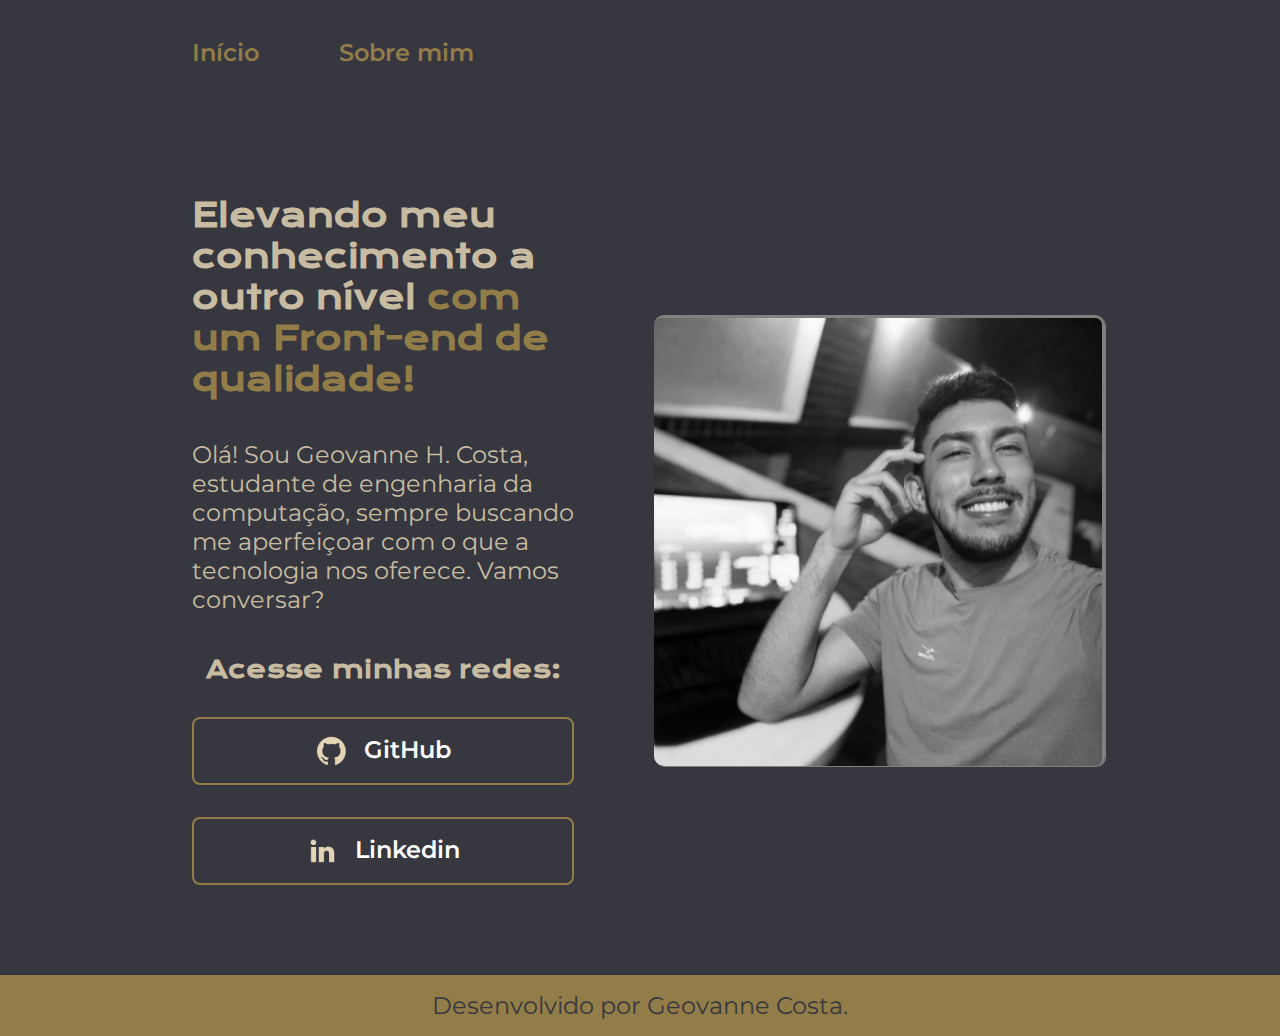
<file: index.html>
<!DOCTYPE html>
<html lang="pt-br">
    <head>
        <meta charset="UTF-8">
        <meta http-equiv="X-UA-Compatible" content="IE=edge">
        <meta name="viewport" content="width=device-width, initial-scale=1.0">
        <title>Portfolio</title>
        <link rel="stylesheet" href="./styles/style2.css">
    </head>
    <body>
        <header class="cabecalho">
            <nav class="cabecalho__menu">
                <a class="cabecalho__menu__link" href="index.html">Início</a>
                <a class="cabecalho__menu__link" href="about.html">Sobre mim</a>
            </nav>
       </header>
        <!--Conteúdo da primeira folha-->
        <main class="apresentacao">
            <!-- conteúdo de textos e links-->
            <section class="apresentacao__conteudo">
                <!--Título e texto-->
                <h1 class="apresentacao__conteudo__titulo">
                    Elevando meu conhecimento a outro nível 
                    <strong class="apresentacao__conteudo__destaque">
                        com um Front-end de qualidade!
                    </strong>
                </h1>
                <p class="apresentacao__conteudo__texto">Olá! Sou Geovanne H. Costa, estudante de engenharia da computação, sempre buscando me aperfeiçoar com o que a tecnologia nos oferece. Vamos conversar?</p>
                <!--Links para redes sociais-->
                <div class="apresentacao__conteudo__links">
                    <h2 class="apresentacao__links__texto">Acesse minhas redes:</h2>
                    <!--Links-->
                    <a class="apresentacao__links__link" href="https://github.com/gehcosta" target="_blank">
                        <img src="Assets/github.png" alt="GitHub">
                        GitHub
                    </a>
                    <a class="apresentacao__links__link" href="https://www.linkedin.com/in/geovannehc/" target="_blank">
                        <img src="Assets/linkedin.png" alt="linkedin">
                        Linkedin
                    </a>
               </div>
            </section>

            <!--Imagem de Geovanne-->
            <img src="Assets/myphoto.jpg" alt="Foto" class="apresentacao__portrait" />
        </main>

        <footer class="rodape">
            <p>Desenvolvido por Geovanne Costa.</p>
        </footer>
    </body>
</html>
</file>
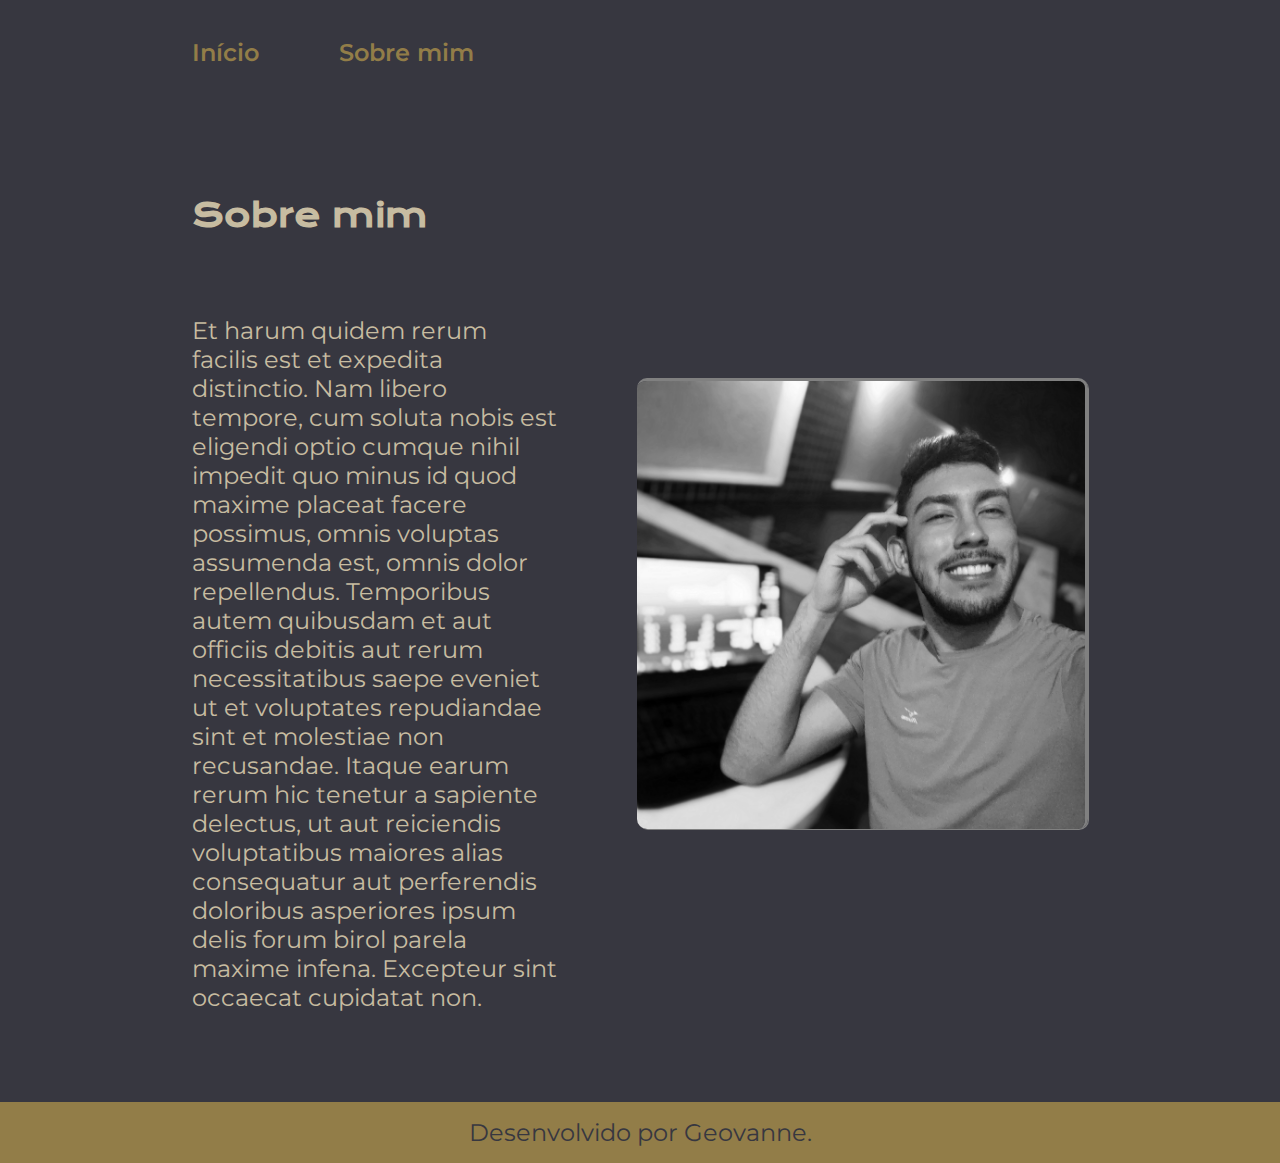
<file: about.html>
<!DOCTYPE html>
<html lang="pt-br">
    <head>
        <meta charset="UTF-8">
        <meta http-equiv="X-UA-Compatible" content="IE=edge">
        <meta name="viewport" content="width=device-width, initial-scale=1.0">
        <title>Sobre mim</title>
        <link rel="stylesheet" href="./styles/style2.css">
    </head>
    <body>
        <header class="cabecalho">
            <nav class="cabecalho__menu">
                <a class="cabecalho__menu__link" href="index.html">Início</a>
                <a class="cabecalho__menu__link" href="about.html">Sobre mim</a>
            </nav>
        </header>
        <main class="apresentacao">
            <section class="apresentacao__conteudo">
                <h1 class="apresentacao__conteudo__titulo">Sobre mim</h1>
                <p class="apresentacao__conteudo__texto"></p>
                <p class="apresentacao__conteudo__texto">Et harum quidem rerum facilis est et expedita distinctio. Nam libero tempore, cum soluta nobis est eligendi optio cumque nihil impedit quo minus id quod maxime placeat facere possimus, omnis voluptas assumenda est, omnis dolor repellendus. Temporibus autem quibusdam et aut officiis debitis aut rerum necessitatibus saepe eveniet ut et voluptates repudiandae sint et molestiae non recusandae. Itaque earum rerum hic tenetur a sapiente delectus, ut aut reiciendis voluptatibus maiores alias consequatur aut perferendis doloribus asperiores ipsum delis forum birol parela maxime infena. Excepteur sint occaecat cupidatat non.</p>
            </section>
            <img src="Assets/myphoto.jpg" alt="Foto" class="apresentacao__portrait">
        </main>
        <footer class="rodape">
            <p>Desenvolvido por Geovanne.</p>
        </footer>
    </body>
</html>
</file>
<file: styles/style2.css>
@import url('https://fonts.googleapis.com/css2?family=Krona+One&family=Montserrat:wght@400;600&display=swap');

@media (max-width: 1000px){
    .cabecalho__menu{
        justify-content: center;
    }

    .apresentacao{
        display: flex;
        flex-direction: column-reverse;
        padding: 5% 0 0 0    
    }

    .apresentacao__conteudo{
        width: auto;
    }

    .apresentacao__portrait {
        min-width: 70%;
    }
}

:root{
    --cor-primaria: #373740;
    --cor-secundaria: #C7BCA1;
    --cor-terciaria: #927d48;
    --cor-hover: #868071;

    --fonte--kronaone: 'Krona One', 'sans-serif';
    --fonte--montserrat: 'montserrat', sans-serif;
}

*{
    margin: 0;
    padding: 0;
}

body{
    color: var(--cor-secundaria);
    background-color: var(--cor-primaria);
    /* height: 100vh; */
    box-sizing: border-box;  
}

.cabecalho{
    padding: 3% 15%;
}

.cabecalho__menu{
    display: flex;
    gap: 5rem;
}

.cabecalho__menu__link{
    color: var(--cor-terciaria);
    text-decoration: none;
    font-family: var(--fonte--montserrat);
    font-size: 1.5rem;
    font-weight: 600;
}

/*Página*/
.apresentacao{
    display: flex;
    justify-content: space-between;
    align-items: center;
    padding:  7% 15%;
    gap: 5rem;
}
/*Conteudo de títulos, textos e links*/
.apresentacao__conteudo{
    width: 100%;
    display: flex;
    flex-direction: column;
    gap: 2.5rem;
}
/*Cor fonte do título*/ 
.apresentacao__conteudo__destaque{
    color: var(--cor-terciaria);  
}

/*título*/
.apresentacao__conteudo__titulo{
    font-size: 2rem;
    font-family: var(--fonte--kronaone);
}
/*texto*/
.apresentacao__conteudo__texto{
    font-size: 1.5rem;
    font-family: var(--fonte--montserrat);
}
/*Flexbox links*/
.apresentacao__conteudo__links{
    display: flex;
    justify-content: space-between;
    flex-direction: column;
    align-items: center;
    gap: 2rem;
}
/*apresentação dos link para as paginas*/
.apresentacao__links__texto{
    font-family: var(--fonte--kronaone);
    font-size: 1.5rem;
    color: var(--cor-secundaria); 
}

/*Botões dos links*/
.apresentacao__links__link{
    border: 2px solid var(--cor-terciaria);
    width: 378px;
    text-align: center;
    border-radius: 8px;
    font-weight: 600;
    font-size: 1.5rem;
    font-family: var(--fonte--montserrat);
    padding: 1rem 0;
    color: white;
    text-decoration: none;
    display: flex;
    justify-content: center;
    gap: 1rem;
}

/*Hover do botões*/
.apresentacao__links__link:hover{
    background-color: var(--cor-hover);
}
/*Foto portrait*/
.apresentacao__portrait{
    max-width: 50%;
    border-radius: 10px;
    border-top: 3px solid gray;
    border-right: 3px solid gray;
    box-shadow: 1px 1px gray;
}

.rodape{
    text-align: center;
    color: var(--cor-primaria);
    background-color: var(--cor-terciaria);
    padding: 1rem;
    font-family: var(--fonte--montserrat);
    font-size: 1.5rem;
}
</file>
